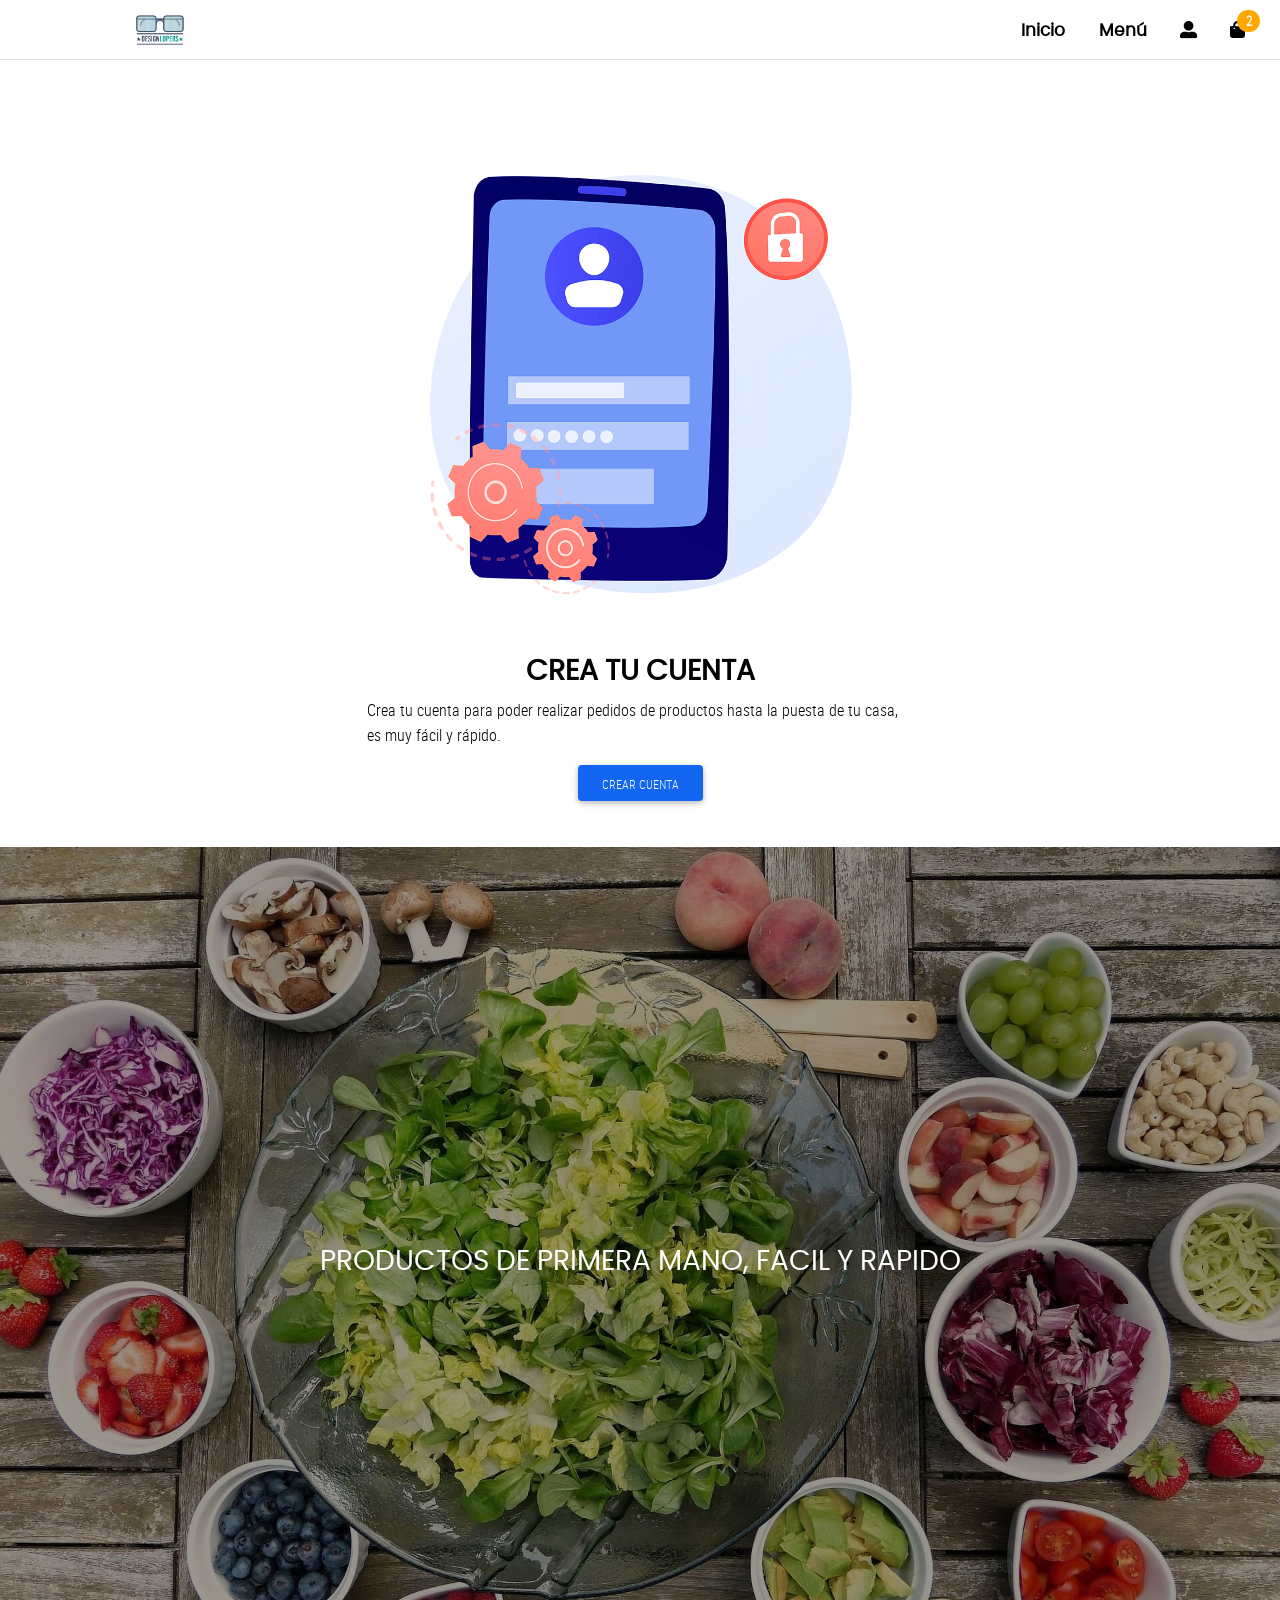
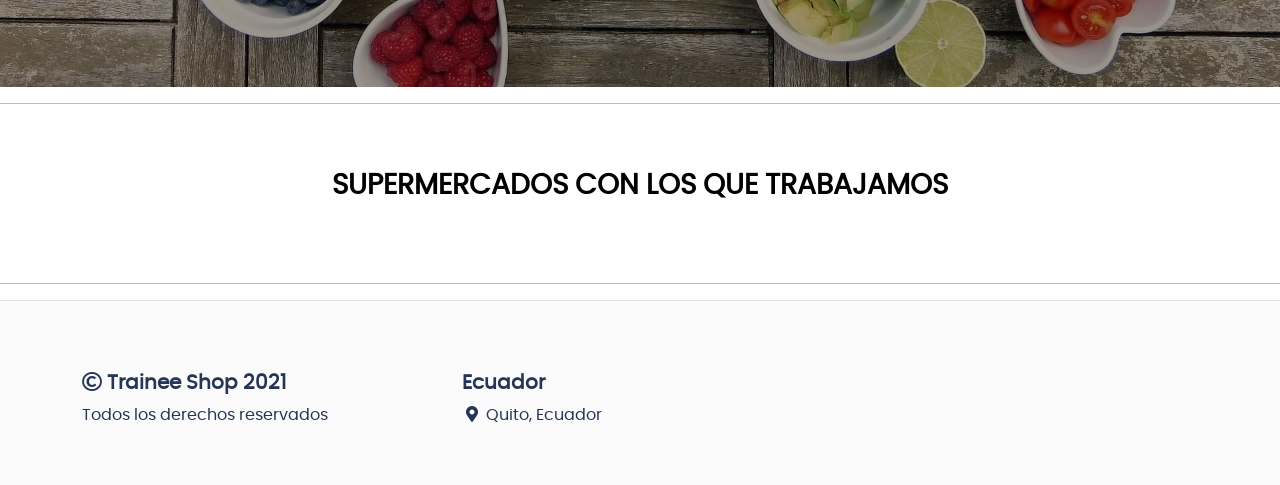
<file: index.html>
<!DOCTYPE html>
<html lang="es">

<head>
	<meta charset="UTF-8">
	<meta name="viewport"
		content="width=device-width, user-scalable=no, initial-scale=1.0, maximum-scale=1.0, minimum-scale=1.0">
	<title>Trainee Shop</title>

	<!-- Normalize V8.0.1 -->
	<link rel="stylesheet" href="./css/normalize.css">

	<!-- MDBootstrap V5 -->
	<link rel="stylesheet" href="./css/mdb.min.css">

	<!-- Font Awesome V5.15.1 -->
	<link rel="stylesheet" href="./css/all.css">

	<!-- Sweet Alert V10.13.0 -->
	<script src="./js/sweetalert2.js"></script>

	<!-- General Styles -->
	<link rel="stylesheet" href="./css/style.css">

</head>

<body onload="isLogedIn()">

	<!-- Header -->
	<header class="header full-box">
		<div class="header-brand text-center full-box">
			<a href="index.html">
				<img src="./assets/img/logo.png" alt="logo" class="img-fluid">
			</a>
		</div>

		<div class="header-options full-box">
			<nav class="header-navbar full-box poppins-regular font-weight-bold">
				<ul class="list-unstyled full-box">
					<li>
						<a href="index.html">Inicio<span class="full-box"></span></a>
					</li>
					<li>
						<a href="menu.html">Menú<span class="full-box"></span></a>
					</li>
				</ul>
			</nav>
			<div class="header-button full-box text-center btn-login-menu" id="icon-login">
				<i class="fas fa-user-alt" onclick="show_popup_login()" data-mdb-toggle="tooltip"
					data-mdb-placement="bottom" title="Login"></i>
				<div class="div-bordered popup-login">

					<!-- Inicio de sesion -->
					<div id="login">
						<span class="text-center poppins-regular font-weight-bold">Inicio de sesión</span>
						<form class="full-box" action="" id="miForm">
							<div class="form-outline mb-4">
								<input type="text" class="form-control" name="login_email_cliente" id="login_email"
									maxlength="10" required="" placeholder="Cédula">
							</div>
							<div class="form-outline mb-4">
								<input type="password" class="form-control" name="login_clave_cliente"
									id="login_password" required="" placeholder="Contraseña">
							</div>
							<p class="text-center">
								<button class="btn btn-info btn-sm w-100" onclick="login();show_popup_login()">Iniciar
									sesión</button>
							</p>
						</form>
						<hr>
						<p class="text-center full-box">¿No tienes cuenta? <a href="registration.html">Regístrate
								aquí</a>
						</p>
					</div>

					<!-- Cerrar sesion -- -->
					<div id="logout">

						<div class="text-center full-box">
							<i class="fas fa-user-circle fa-4x"></i>
						</div>
						<!-- <span class="poppins-regular font-weight-bold">Nombre de usuario</span> -->
						<form class="full-box" action="">
							<button onclick="logout()" class="btn btn-raised btn-primary btn-sm w-100"><i
									class="fas fa-door-open fa-fw"></i>
								&nbsp; Cerrar sesión</button>
						</form>

					</div>
				</div>
			</div>
			<a href="bag.html" class="header-button full-box text-center" data-mdb-toggle="tooltip"
				data-mdb-placement="bottom" title="Carrito">
				<i class="fas fa-shopping-bag"></i>
				<span class="badge bg-warning rounded-pill bag-count">2</span>
			</a>
		</div>
	</header>

	<div class="container container-web-page">
		<div class="row justify-content-md-center">
			<div class="col-12 col-md-6">
				<figure class="full-box">
					<img src="./assets/img/registration.png" alt="registration" class="img-fluid">
				</figure>
			</div>
			<div class="w-100"></div>
			<div class="col-12 col-md-6">
				<h3 class="text-center text-uppercase poppins-regular font-weight-bold">Crea tu cuenta</h3>
				<p class="text-justify">
					Crea tu cuenta para poder realizar pedidos de productos hasta la puesta de tu casa, es muy fácil y
					rápido.
				</p>
				<p class="text-center">
					<a href="registration.html" class="btn btn-primary">Crear cuenta</a>
				</p>
			</div>
		</div>
	</div>

	<!-- Content -->
	<div class="banner">
		<div class="banner-body">
			<h3 class="text-uppercase">Productos de primera mano, facil y rapido</h3>
			<!-- <p>Los mejores platillos y la mejor calidad los encuentras en RESTAURANTE</p>
			<a href="menu.html" class="btn btn-warning"><i class="fas fa-hamburger fa-fw"></i> &nbsp; Ir al menu</a> -->
		</div>
	</div>
	<hr>
	<div class="container-fluid container-web-page">
		<h3 class="text-center text-uppercase poppins-regular font-weight-bold">Supermercados con los que trabajamos
		</h3>
		<div class="container-cards full-box" id="supermarkets">

			<!-- Aqui van las tarjetas de los supermercados -->

		</div>
		<br>

	</div>

	<hr>

	<!-- Footer -->
	<footer class="footer">
		<div class="container">
			<div class="row">
				<div class="col-12 col-md-4">
					<ul class="list-unstyled">
						<li>
							<h5 class="font-weight-bold"><i class="far fa-copyright"></i> Trainee Shop 2021</h5>
						</li>
						<li> Todos los derechos reservados </li>
					</ul>
				</div>
				<div class="col-12 col-md-4">
					<ul class="list-unstyled">
						<li>
							<h5 class="font-weight-bold">Ecuador</h5>
						</li>
						<li><i class="fas fa-map-marker-alt fa-fw"></i> Quito, Ecuador</li>
					</ul>
				</div>
			</div>
		</div>
	</footer>

	<script src="./js/showMarkets.js"></script>
	<!-- MDBootstrap V5 -->
	<script src="./js/mdb.min.js"></script>

	<!-- General scripts -->
	<script src="./js/main.js"></script>
</body>

</html>
</file>
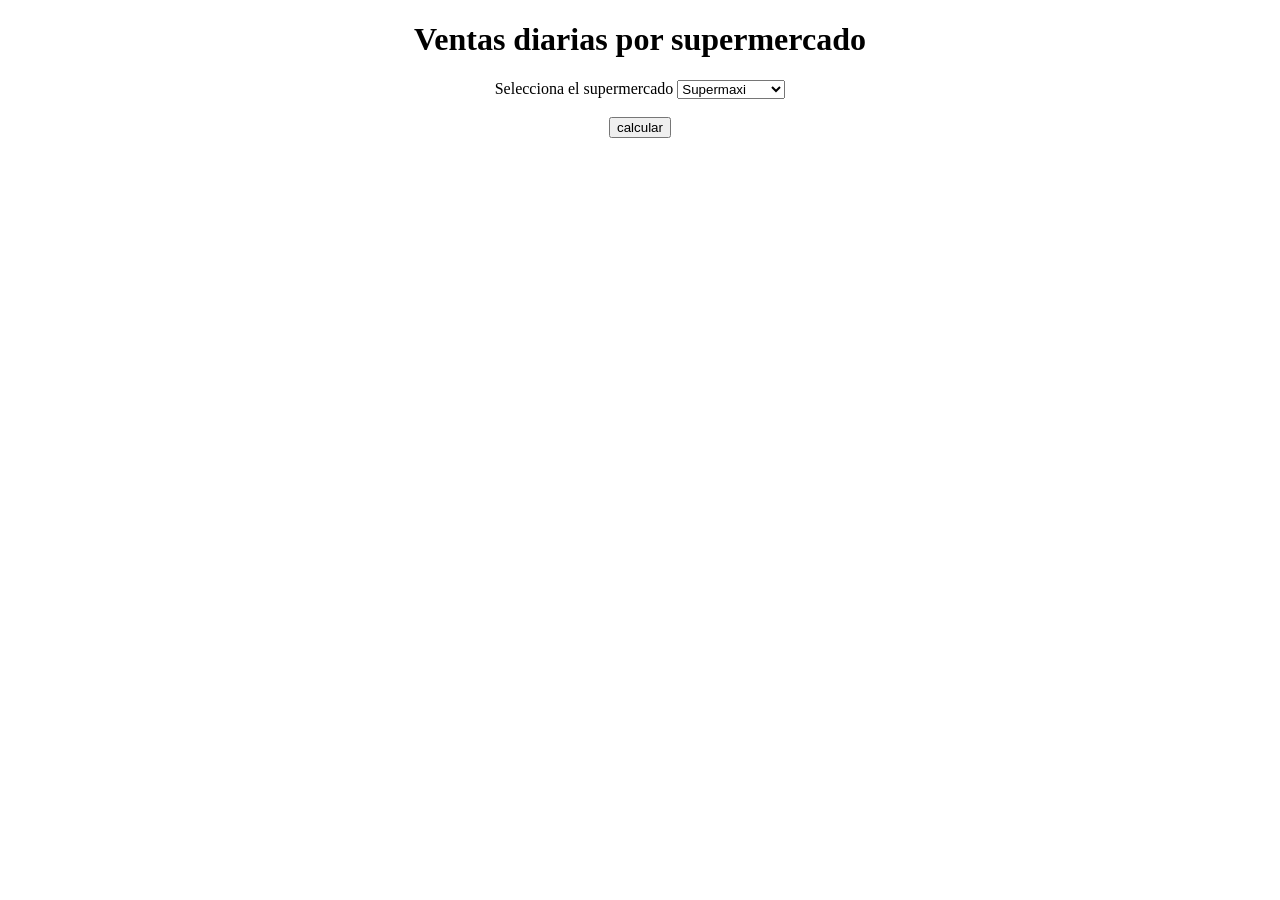
<file: admin.html>
<!DOCTYPE html>
<html lang="en">

<head>
    <meta charset="UTF-8">
    <meta http-equiv="X-UA-Compatible" content="IE=edge">
    <meta name="viewport" content="width=device-width, initial-scale=1.0">
    <title>Document</title>
</head>

<body style="text-align: center;">
    <h1>Ventas diarias por supermercado</h1>



    <label for="cars">Selecciona el supermercado</label>
    <select name="cars" id="cars">
        <option value="1">Supermaxi</option>
        <option value="2">Mi comisariato</option>
        <option value="3">Tia</option>
        <option value="4">Aki</option>
    </select>
    <br><br>
    <button onclick="valor()">
        calcular
    </button>


    <p id="resultado"></p>

    <script>
        function valor() {
            var supermarket = document.getElementById("cars").value;
            console.log(supermarket);
            var request = new XMLHttpRequest()

            request.open('GET', 'https://4ffc-200-7-247-3.ngrok.io/venta/supermecado/' + supermarket, true)
            request.onload = function () {
                // Begin accessing JSON data here
                if (request.status == 500) {
                    document.getElementById("resultado").textContent = "El supermercado no ha realizado ninguna venta el día de hoy";
                } else {
                    document.getElementById("resultado").textContent = "Valor: " + request.responseText;
                }
            }

            request.send()

        }
    </script>
</body>

</html>
</file>
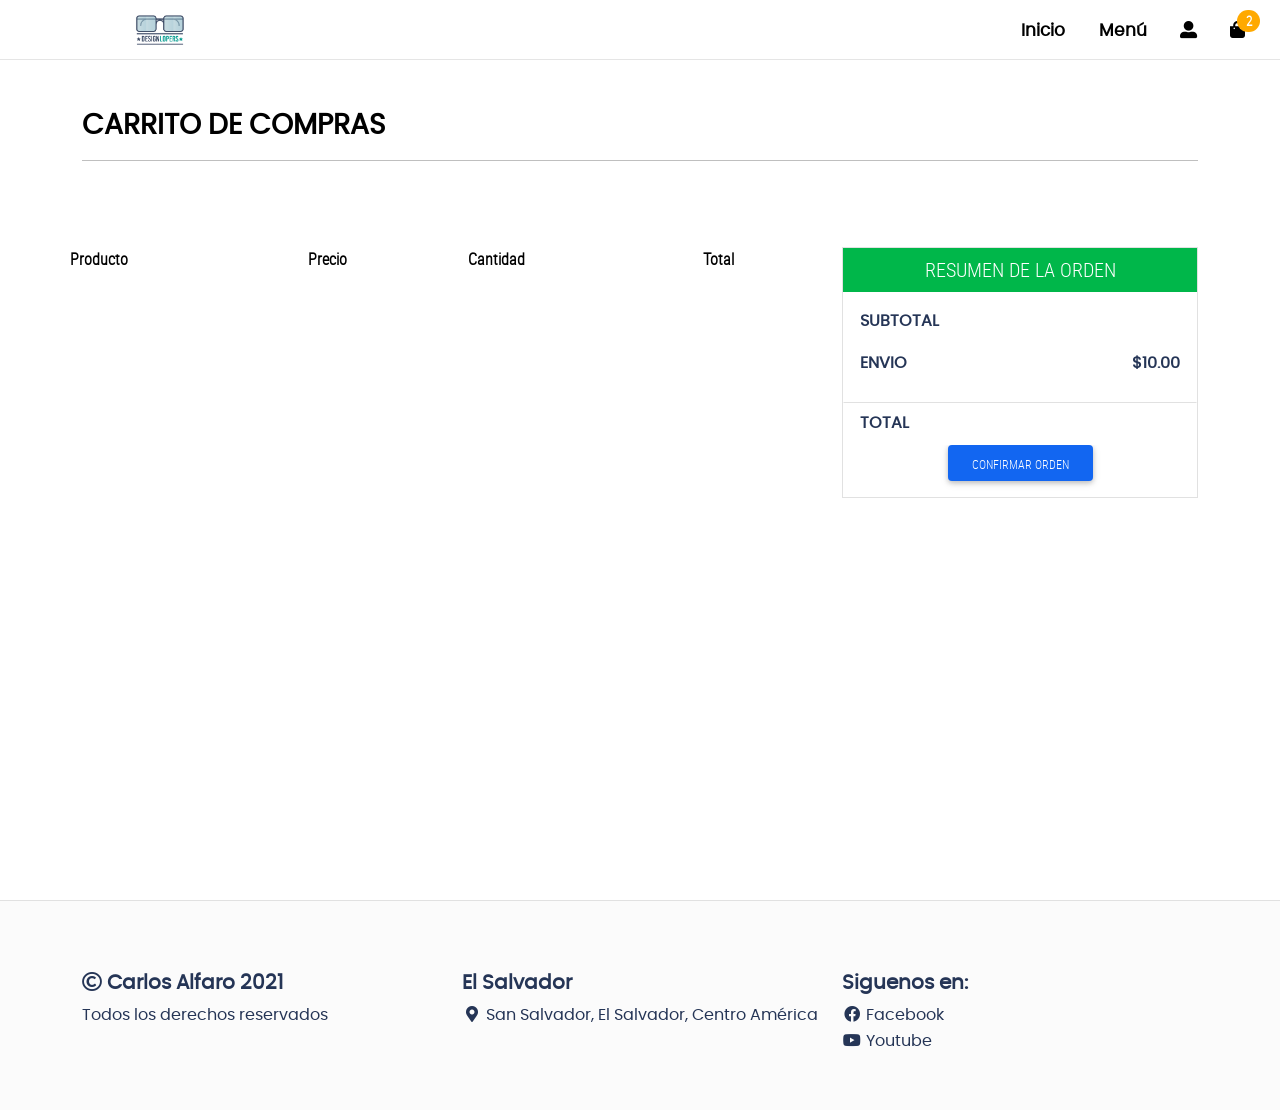
<file: bag.html>
<!DOCTYPE html>
<html lang="es">

<head>
	<meta charset="UTF-8">
	<link href="https://fonts.googleapis.com/css?family=Montserrat:300,400,600|Open+Sans" rel="stylesheet"> 
	<link rel="stylesheet" href="https://use.fontawesome.com/releases/v5.5.0/css/all.css">
	
	<title>Pagos</title>
	<meta name="viewport"
		content="width=device-width, user-scalable=no, initial-scale=1.0, maximum-scale=1.0, minimum-scale=1.0">
	<title>Restaurant</title>

	<!-- Normalize V8.0.1 -->
	<link rel="stylesheet" href="./css/normalize.css">

	<!-- MDBootstrap V5 -->
	<link rel="stylesheet" href="./css/mdb.min.css">

	<!-- Font Awesome V5.15.1 -->
	<link rel="stylesheet" href="./css/all.css">

	<!-- Sweet Alert V10.13.0 -->
	<script src="./js/sweetalert2.js"></script>

	<!-- General Styles -->
	<link rel="stylesheet" href="./css/style.css">

	<!-- General scripts -->
	<script src="./js/main.js" ></script>

</head>

<body onload="isLogedIn()">

	<!-- Header -->
	<header class="header full-box">
		<div class="header-brand text-center full-box">
			<a href="index.html">
				<img src="./assets/img/logo.png" alt="logo" class="img-fluid">
			</a>
		</div>

		<div class="header-options full-box">
			<nav class="header-navbar full-box poppins-regular font-weight-bold">
				<ul class="list-unstyled full-box">
					<li>
						<a href="index.html">Inicio<span class="full-box"></span></a>
					</li>
					<li>
						<a href="menu.html">Menú<span class="full-box"></span></a>
					</li>
				</ul>
			</nav>
			<div class="header-button full-box text-center btn-login-menu">
				<i class="fas fa-user-alt" onclick="show_popup_login()" data-mdb-toggle="tooltip"
					data-mdb-placement="bottom" title="Login"></i>
				<div class="div-bordered popup-login">

					<div id="login">
						<span class="text-center poppins-regular font-weight-bold">Inicio de sesión</span>
						<form class="full-box" action="" id="miForm">
							<div class="form-outline mb-4">
								<input type="text" class="form-control" name="login_email_cliente" id="login_email"
									maxlength="10" required="" placeholder="Cédula">
							</div>
							<div class="form-outline mb-4">
								<input type="password" class="form-control" name="login_clave_cliente"
									id="login_password" required="" placeholder="Contraseña">
							</div>
							<p class="text-center">
								<button class="btn btn-info btn-sm w-100" onclick="login();show_popup_login()">Iniciar
									sesión</button>
							</p>
						</form>
						<hr>
						<p class="text-center full-box">¿No tienes cuenta? <a href="registration.html">Regístrate
								aquí</a>
						</p>
					</div>

					<!-- Cerrar sesion -- -->
					<div id="logout">

						<div class="text-center full-box">
							<i class="fas fa-user-circle fa-4x"></i>
						</div>
						<!-- <span class="poppins-regular font-weight-bold">Nombre de usuario</span> -->
						<form class="full-box" action="">
							<button onclick="logout()" class="btn btn-raised btn-primary btn-sm w-100"><i
									class="fas fa-door-open fa-fw"></i>
								&nbsp; Cerrar sesión</button>
						</form>

					</div>

				</div>
			</div>
			<a href="bag.html" class="header-button full-box text-center" data-mdb-toggle="tooltip"
				data-mdb-placement="bottom" title="Carrito">
				<i class="fas fa-shopping-bag"></i>
				<span class="badge bg-warning rounded-pill bag-count">2</span>
			</a>
		</div>
	</header>


	<!-- Content -->
	<section class="container-cart ">
		<div class="container container-web-page">
			<h3 class="font-weight-bold poppins-regular text-uppercase">Carrito de compras</h3>
			<hr>
		</div>

		<div class="container" style="padding-top: 40px;">

			<div class="row">
				<div class="col-12 col-md-7 col-lg-8">
					<div class="row">
						<table id="result">
							<tr>
								<th>Producto</th>
								<th>Precio</th>
								<th>Cantidad</th>
								<th>Total</th>
							</tr>
						</table>
					</div>
				</div>
				<div class="col-12 col-md-5 col-lg-4">
					<div class="full-box div-bordered">
						<h5 class="text-center text-uppercase bg-success" style="color: #FFF; padding: 10px 0;">Resumen
							de la orden</h5>
						<ul class="list-group bag-details">
							<a
								class="list-group-item d-flex justify-content-between align-items-center text-uppercase poppins-regular font-weight-bold">
								Subtotal
								<span id="subtotal"></span>
							</a>
							<a
								class="list-group-item d-flex justify-content-between align-items-center text-uppercase poppins-regular font-weight-bold">
								Envio
								<span>$10.00</span>
							</a>
							<a class="list-group-item d-flex justify-content-between align-items-center"
								style="border-bottom: 1px solid #E1E1E1;"></a>
							<a
								class="list-group-item d-flex justify-content-between align-items-center text-uppercase poppins-regular font-weight-bold">
								Total
								<span id="total"></span>
							</a>
						</ul>
						<p class="text-center">
							<button id="btn-abrir-popup" type="button" class="btn btn-primary" >Confirmar orden</button>
						</p>
					</div>
				</div>
			</div>


		</div>

		<!-- Carrito vacio --
	    <div class="container">
	        <p class="text-center" ><i class="fas fa-shopping-bag fa-5x"></i></p>
	        <h4 class="text-center poppins-regular font-weight-bold" >Carrito de compras vacío</h4>
	    </div> -->
	</section>

	<!-- Footer -->
	<footer class="footer">
		<div class="container">
			<div class="row">
				<div class="col-12 col-md-4">
					<ul class="list-unstyled">
						<li>
							<h5 class="font-weight-bold"><i class="far fa-copyright"></i> Carlos Alfaro 2021</h5>
						</li>
						<li> Todos los derechos reservados </li>
					</ul>
				</div>
				<div class="col-12 col-md-4">
					<ul class="list-unstyled">
						<li>
							<h5 class="font-weight-bold">El Salvador</h5>
						</li>
						<li><i class="fas fa-map-marker-alt fa-fw"></i> San Salvador, El Salvador, Centro América</li>
					</ul>
				</div>
				<div class="col-12 col-md-4">
					<ul class="list-unstyled">
						<li>
							<h5 class="font-weight-bold">Siguenos en:</h5>
						</li>
						<li>
							<a href="https://es-la.facebook.com/CarlosAlfaroES/" class="footer-link" target="_blank">
								<i class="fab fa-facebook fa-fw"></i> Facebook
							</a>
						</li>

						<li>
							<a href="https://www.youtube.com/c/CarlosAlfaro007" class="footer-link" target="_blank">
								<i class="fab fa-youtube fa-fw"></i>
								Youtube
							</a>
						</li>
					</ul>
				</div>
			</div>
		</div>
	</footer>
	<div class="overlay" id="overlay">
		<div class="popup" id="popup">
			<a href="#" id="btn-cerrar-popup" class="btn-cerrar-popup"><i class="fas fa-times"></i></a>
			<h4>Su Factura</h4>
			<form action="">
				<div class="contenedor-inputs">
					<p>Cliente: <input type="text" name="nombre" size="5">
					<p>Dirección: <input type="text" name="nombre" size="5"></p>
					<p>Valor a pagar: <input type="text" name="nombre" size="5"></p>
					<p>Tipo de pago:

					
						<input type="radio" name="boton" value="1">Debito bancario<br>
						<input type="radio" name="boton" value="2">tarjetas<br>
					

					
							<select name="menu" >
								<option>tarjeta de debito</option>
								<option>tarjeta corriente</option>
								
							  </select>
	
					
				</div>
				<input type="submit" class="btn-submit" value="Pagar">
			</form>
		</div>
	</div>

	<script>
		var resultado = JSON.parse(localStorage['carrito']);
		var subtotal = 0;


		resultado.forEach(element => {
			subtotal = subtotal + (element.price * element.count);
			console.log(element);
			var carrito = document.getElementById("result");
			var fila = document.createElement("tr");
			var col1 = document.createElement("th");
			col1.textContent = element.name;
			var col2 = document.createElement("th");
			col2.textContent = element.price;
			var col3 = document.createElement("th");
			col3.textContent = element.count;
			var col4 = document.createElement("th");
			col4.textContent = element.total;

			carrito.appendChild(fila);
			fila.appendChild(col1);
			fila.appendChild(col2);
			fila.appendChild(col3);
			fila.appendChild(col4);

		});
		console.log(subtotal);
		document.getElementById("subtotal").innerHTML = "$ " + subtotal;
		var total = subtotal + 10;
		document.getElementById("total").innerHTML = "$ " + total;
	</script>
	<!-- MDBootstrap V5 -->
	<script src="./js/mdb.min.js"></script>


	<!-- General scripts -->
	<script src="./js/main.js"></script>
</body>

</html>
</file>
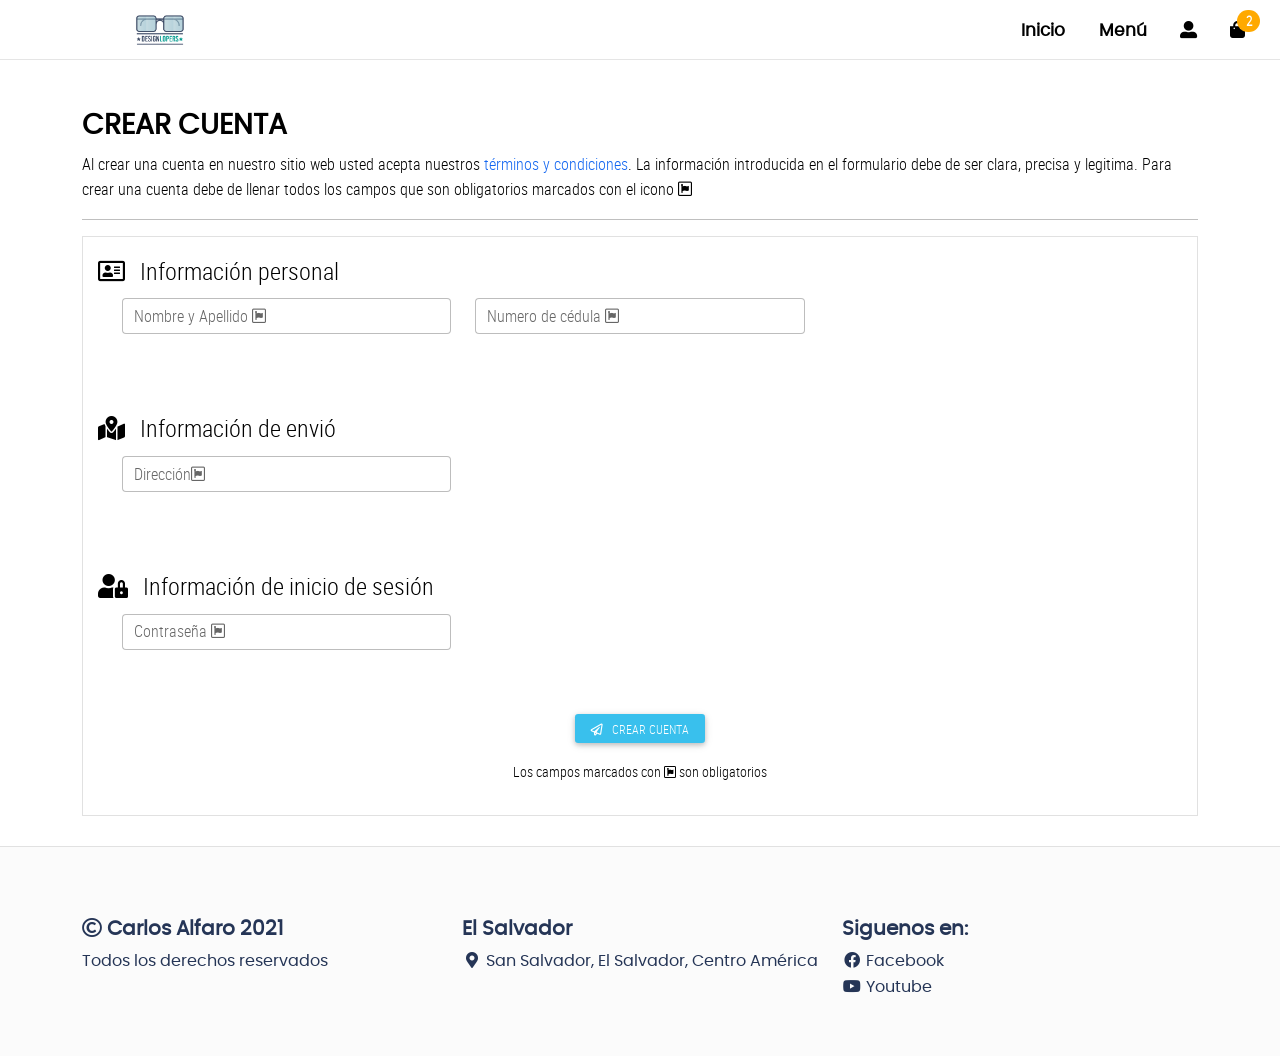
<file: registration.html>
<!DOCTYPE html>
<html lang="es">

<head>
	<meta charset="UTF-8">
	<meta name="viewport"
		content="width=device-width, user-scalable=no, initial-scale=1.0, maximum-scale=1.0, minimum-scale=1.0">
	<!-- <meta http-equiv="Content-Security-Policy" content="upgrade-insecure-requests"> -->

	<title>Restaurant</title>

	<!-- Normalize V8.0.1 -->
	<link rel="stylesheet" href="./css/normalize.css">

	<!-- MDBootstrap V5 -->
	<link rel="stylesheet" href="./css/mdb.min.css">

	<!-- Font Awesome V5.15.1 -->
	<link rel="stylesheet" href="./css/all.css">

	<!-- Sweet Alert V10.13.0 -->
	<script src="./js/sweetalert2.js"></script>

	<!-- General Styles -->
	<link rel="stylesheet" href="./css/style.css">

</head>

<body onload="isLogedIn()">

	<!-- Header -->
	<header class="header full-box">
		<div class="header-brand text-center full-box">
			<a href="index.html">
				<img src="./assets/img/logo.png" alt="logo" class="img-fluid">
			</a>
		</div>

		<div class="header-options full-box">
			<nav class="header-navbar full-box poppins-regular font-weight-bold">
				<ul class="list-unstyled full-box">
					<li>
						<a href="index.html">Inicio<span class="full-box"></span></a>
					</li>
					<li>
						<a href="menu.html">Menú<span class="full-box"></span></a>
					</li>
				</ul>
			</nav>
			<div class="header-button full-box text-center btn-login-menu">
				<i class="fas fa-user-alt" onclick="show_popup_login()" data-mdb-toggle="tooltip"
					data-mdb-placement="bottom" title="Login"></i>
				<div class="div-bordered popup-login">

					<div id="login">
						<span class="text-center poppins-regular font-weight-bold">Inicio de sesión</span>
						<form class="full-box" action="" id="miForm">
							<div class="form-outline mb-4">
								<input type="text" class="form-control" name="login_email_cliente" id="login_email"
									maxlength="10" required="" placeholder="Cédula">
							</div>
							<div class="form-outline mb-4">
								<input type="password" class="form-control" name="login_clave_cliente"
									id="login_password" required="" placeholder="Contraseña">
							</div>
							<p class="text-center">
								<button class="btn btn-info btn-sm w-100" onclick="login();show_popup_login()">Iniciar
									sesión</button>
							</p>
						</form>
						<hr>
						<p class="text-center full-box">¿No tienes cuenta? <a href="registration.html">Regístrate
								aquí</a>
						</p>
					</div>

					<!-- Cerrar sesion -- -->
					<div id="logout">

						<div class="text-center full-box">
							<i class="fas fa-user-circle fa-4x"></i>
						</div>
						<!-- <span class="poppins-regular font-weight-bold">Nombre de usuario</span> -->
						<form class="full-box" action="">
							<button onclick="logout()" class="btn btn-raised btn-primary btn-sm w-100"><i
									class="fas fa-door-open fa-fw"></i>
								&nbsp; Cerrar sesión</button>
						</form>

					</div>

				</div>
			</div>
			<a href="bag.html" class="header-button full-box text-center" data-mdb-toggle="tooltip"
				data-mdb-placement="bottom" title="Carrito">
				<i class="fas fa-shopping-bag"></i>
				<span class="badge bg-warning rounded-pill bag-count">2</span>
			</a>
		</div>
	</header>


	<!-- Content -->
	<div class="container container-web-page">
		<h3 class="font-weight-bold poppins-regular text-uppercase">Crear cuenta</h3>
		<p class="text-justify">Al crear una cuenta en nuestro sitio web usted acepta nuestros <a href="#">términos y
				condiciones</a>. La información introducida en el formulario debe de ser clara, precisa y legitima. Para
			crear una cuenta debe de llenar todos los campos que son obligatorios marcados con el icono <i
				class="fab fa-font-awesome-alt"></i></p>
		<hr>
		<div class="row">
			<div class="col-12">
				<form class="div-bordered" action="" style="padding: 15px;" id="miFormR">

					<fieldset>
						<legend><i class="far fa-address-card"></i> &nbsp; Información personal</legend>
						<div class="container-fluid">
							<div class="row">
								<div class="col-12 col-md-4">
									<div class="form-outline mb-4">
										<input type="text" pattern="[a-zA-ZáéíóúÁÉÍÓÚñÑ ]{4,35}" class="form-control"
											name="cliente_nombre_reg" id="name" maxlength="35">
										<label for="cliente_nombre" class="form-label">Nombre y Apellido <i
												class="fab fa-font-awesome-alt"></i></label>
									</div>
								</div>

								<div class="col-12 col-md-4">
									<div class="form-outline mb-4">
										<input type="text" pattern="[a-zA-Z0-9-]{7,30}" class="form-control"
											name="cliente_numero_documento_reg" id="cedula" maxlength="10">
										<label for="cliente_numero_documento" class="form-label">Numero de cédula <i
												class="fab fa-font-awesome-alt"></i></label>
									</div>
								</div>


							</div>
						</div>
					</fieldset>

					<br><br>

					<fieldset>
						<legend><i class="fas fa-map-marked-alt"></i> &nbsp; Información de envió</legend>
						<div class="container-fluid">
							<div class="row">
								<div class="col-12 col-md-4">
									<div class="form-outline mb-4">
										<input type="text" pattern="[a-zA-ZáéíóúÁÉÍÓÚñÑ ]{4,30}" class="form-control"
											name="cliente_provincia_reg" id="direction" maxlength="30">
										<label for="cliente_provincia" class="form-label">Dirección<i
												class="fab fa-font-awesome-alt"></i></label>
									</div>
								</div>

							</div>
						</div>
					</fieldset>

					<br><br>

					<fieldset>
						<legend><i class="fas fa-user-lock"></i> &nbsp; Información de inicio de sesión</legend>
						<div class="container-fluid">
							<div class="row">
								<div class="col-12 col-md-4">
									<div class="form-outline mb-4">
										<input type="password" class="form-control" name="password" id="password"
											pattern="[a-zA-Z0-9$@.-]{7,100}" maxlength="100">
										<label for="cliente_clave_1" class="form-label">Contraseña <i
												class="fab fa-font-awesome-alt"></i></label>
									</div>
								</div>
							</div>
						</div>
					</fieldset>

					<p class="text-center" style="margin-top: 40px;">
						<button type="submit" class="btn btn-info btn-sm" onclick="signUp()"><i
								class="far fa-paper-plane"></i> &nbsp;
							CREAR CUENTA</button>
					</p>
					<p class="text-center">
						<small>Los campos marcados con <i class="fab fa-font-awesome-alt"></i> son obligatorios</small>
					</p>
				</form>
			</div>
		</div>
	</div>


	<!-- Footer -->
	<footer class="footer">
		<div class="container">
			<div class="row">
				<div class="col-12 col-md-4">
					<ul class="list-unstyled">
						<li>
							<h5 class="font-weight-bold"><i class="far fa-copyright"></i> Carlos Alfaro 2021</h5>
						</li>
						<li> Todos los derechos reservados </li>
					</ul>
				</div>
				<div class="col-12 col-md-4">
					<ul class="list-unstyled">
						<li>
							<h5 class="font-weight-bold">El Salvador</h5>
						</li>
						<li><i class="fas fa-map-marker-alt fa-fw"></i> San Salvador, El Salvador, Centro América</li>
					</ul>
				</div>
				<div class="col-12 col-md-4">
					<ul class="list-unstyled">
						<li>
							<h5 class="font-weight-bold">Siguenos en:</h5>
						</li>
						<li>
							<a href="https://es-la.facebook.com/CarlosAlfaroES/" class="footer-link" target="_blank">
								<i class="fab fa-facebook fa-fw"></i> Facebook
							</a>
						</li>

						<li>
							<a href="https://www.youtube.com/c/CarlosAlfaro007" class="footer-link" target="_blank">
								<i class="fab fa-youtube fa-fw"></i>
								Youtube
							</a>
						</li>
					</ul>
				</div>
			</div>
		</div>
	</footer>


	<!-- MDBootstrap V5 -->
	<script src="./js/mdb.min.js"></script>

	<!-- General scripts -->
	<script src="./js/main.js"></script>
</body>

</html>
</file>
<file: css/style.css>
@font-face{
    font-family: 'roboto_medium_regular';
    src: url('../webfonts/roboto-medium-webfont.woff2') format('woff2'),
         url('../webfonts/roboto-medium-webfont.woff') format('woff');
    font-weight: normal;
    font-style: normal;

}

@font-face{
    font-family: 'roboto_condensed_light';
    src: url('../webfonts/robotocondensed-light-webfont.woff2') format('woff2'),
         url('../webfonts/robotocondensed-light-webfont.woff') format('woff'),
         url('../webfonts/robotocondensed-light-webfont.ttf') format('truetype');
    font-weight: normal;
    font-style: normal;
}

@font-face{
    font-family: 'roboto_condensed_regular';
    src: url('../webfonts/robotocondensed-regular-webfont.woff2') format('woff2'),
         url('../webfonts/robotocondensed-regular-webfont.woff') format('woff');
    font-weight: normal;
    font-style: normal;

}

@font-face{
	font-family: 'poppinsregular';
	src: url('../webfonts/popins/poppins-regular-webfont.eot');
	src: url('../webfonts/popins/poppins-regular-webfont.woff2') format('woff2'),
		 url('../webfonts/popins/poppins-regular-webfont.woff') format('woff'),
		 url('../webfonts/popins/poppins-regular-webfont.ttf') format('truetype');
	font-weight: normal;
	font-style: normal;
}

:root{
	--color-one: #F5F5F5;
	--color-two: #24292E;
	--color-three: #EC5252;

	--form-color: #14111A;

	--accent-color: #253556;
	--border-color: #D8D8D8;
	
	--header-height: 60px;
}

body,html{
	font-family: 'roboto_condensed_light';
	width: 100%;
	height: 100%;
	background-color: #FFF;
	color: var(--bs-black);
	font-size: 16px;
}

.full-box{
	margin: 0;
	padding: 0;
	box-sizing: border-box;
	width: 100%;
}

.div-bordered{
	border: 1px solid #E1E1E1;
}
/*----------  Text Styles  ----------*/
.roboto-medium{
	font-family: 'roboto_medium_regular';
}
.roboto-condensed-light{
	font-family: 'roboto_condensed_light';
}
.roboto-condensed-regular{
	font-family: 'roboto_condensed_regular';
}
.poppins-regular{
	font-family: 'poppinsregular';
}

/*=========== barra de navegación (web) ===========*/
.header,
.header-brand,
.header-options,
.header-navbar,
.header-button{
	height: var(--header-height);
	transition: all .3s ease-in-out;
	box-sizing: border-box;
}
.header{
	background-color: #FFF;
	border-bottom: 1px solid rgba(0, 0, 0, .1);
	position: relative;
	color: var(--bs-black);
}
.header-brand,
.header-options{
	position: absolute;
	top: 0;
}
.header-brand{
	width: 25%;
	left: 0;
}
.header-brand img{
	margin-top: 4px;
	max-width: calc(var(--header-height) - 8px);
}
.header-options{
	width: 75%;
	right: 0;
	padding-right: 20px;
	text-align: right;
}
.header-navbar{
	display: inline-block;
	width: auto;
	padding-top: 0;
	margin-top: 0;
}
.header-navbar ul,
.header-navbar ul li,
.header-navbar ul li a{
	width: auto;
	padding-top: 0;
	margin-top: 0;
}
.header-navbar ul li,
.header-navbar ul li a,
.header-button,
.header-button > i{
	display: inline-block;
	height: var(--header-height);
	line-height: var(--header-height);
	transition: all .3s ease-in-out;
	position: relative;
}
.header-button > i{
	cursor: pointer;
	width: 100%;
}
.header-navbar ul li a{
	padding: 0 15px;
}
.header-navbar ul li a:hover,
.header-button:hover{
	text-decoration: none;
	color: #F93154;
}
.header-navbar ul li a span{
	position: absolute;
	bottom: 0;
	left: 0;
	background-color: transparent;
	height: 5px;
	transition: all .3s ease-in-out;
}
.header-navbar ul li a:hover span{
	background-color: #F93154;
}
.header-button{
	width: calc(var(--header-height) - calc(var(--header-height) / 4));
}
.header-navbar ul li a,
.header-button{
	font-size: calc(var(--header-height) / 3.5);
	color: var(--bs-black);
}
.btn-login-menu{
	user-select: none;
}
.popup-login{
	position: absolute;
	width: 275px;
	height: auto;
	top: calc(var(--header-height) + 8px);
	right: 0;
	background-color: #fff;
	color: var(--bs-black);
	z-index: 99999;
	padding: 15px 7px;
	transition: all .3s ease-in-out;
	opacity: 0;
	pointer-events: none;
}
.popup-login:hover{
	color: var(--bs-black);
}
.popup-login::after,
.popup-login::before{
	bottom: 100%;
	right: 12px;
	border: solid transparent;
	content: " ";
	height: 0;
	width: 0;
	position: absolute;
	pointer-events: none;
}
.popup-login::after{
	border-color: rgba(136, 183, 213, 0);
	border-bottom-color: #fff;
	border-width: 8px;
	margin-right: 0px;
}
.popup-login::before{
	border-color: rgba(194, 225, 245, 0);
	border-bottom-color: #ccc;
	border-width: 9px;
	margin-right: -1px;
}
.popup-login.active{
	opacity: 1;
	pointer-events: inherit;
}
.bag-count{
	position: absolute;
	top: calc(var(--header-height) - (var(--header-height) / 1.2));
	right: 0;
}

/*Estilos del banner*/
.banner{
	height: calc(100vh - var(--header-height));	
	position: relative;
	background-position: center;
	background-image: url('../assets/img/banner_1.jpg');
	background-size: cover;
	animation: banner 15s infinite linear;
}
.banner-body{
	position: relative;
	display: flex;
	justify-content: center;
	align-items: center;
	flex-direction: column;
	height: 100%;
	color: #FFF;
	font-family: 'poppinsregular';
	text-align: center;
}
.banner::before{
	content    : "";
	background : #000000; 
	position   : absolute;
	width      : 100%;
	height     : 100%;
	opacity    : 0.4; 
}
@keyframes banner{
	0%{
		background-image: url('../assets/img/banner_1.jpg');
	}
	33%{
		background-image: url('../assets/img/banner_1.jpg');
	}


	34%{
		background-image: url('../assets/img/banner_2.jpg');
	}
	66%{
		background-image: url('../assets/img/banner_2.jpg');
	}


	67%{
		background-image: url('../assets/img/banner_3.jpg');
	}
	100%{
		background-image: url('../assets/img/banner_3.jpg');
	}

}

/* Footer */
.footer{
	border-top: 1px solid #E1E1E1;
	padding: 70px 0 40px 0;
	font-family: 'poppinsregular', sans-serif;
	background-color: rgb(251, 251, 251);
	color: var(--accent-color);
}
.footer-link{
	text-decoration: none !important;
	color: var(--accent-color);
} 
.footer-link:hover{
	color: var(--accent-color);
}

/* estilos de contenedores web */
.container-web-page{
	padding-top: 50px;
	padding-bottom: 30px;
}


/* estilos cards*/
.container-cards{
	display: flex;
	flex-direction: row;
	flex-wrap: wrap;
	justify-content: center;
}
.container-cards .card{
	width: 300px;
	min-width: 300px;
	margin: 10px 15px;
}
.container-cards .card:hover{
	text-decoration: none;
}
.container-cards .card .card-img-top{
	height: 300px;
}

/* estilos carrito de compras */
.container-cart{
	min-height: calc(100vh - var(--header-height));
	padding-bottom: 30px;
}
.bag-item > figure,
.bag-item > div{
	display: inline-block;
}

.bag-item > figure{
	width: 90px;
	height: 90px;
}
.bag-item > div{
	width: calc(100% - 94px);
}
.bag-details .list-group-item{
	border-color:transparent;
	color: var(--accent-color);
}

/* estilos detalles de platillo */
.galery-details figure{
	width: 100px;
	height: 100px;
	margin: 15px;
	display: inline-block;
}
.galery-details figure a,
.galery-details figure img{
	width: 100%;
	height: 100%;
}


@media (max-width: 576px){
	:root{
		--header-height: 50px;
	}
	.header-brand{
		display: none;
	}
	.header-options{
		width: 100%;
		padding-right: 0;
		text-align: center;
	}
	.header-navbar ul li a,
	.header-button{
		font-size: calc(var(--header-height) / 2.5);
	}
	.header-button{
		width: var(--header-height);
	}
	.container-cards{
		flex-direction: column;
		align-items: center;
	}
	.container-cards .card{
		width: 100%;
		max-width: 300px;
	}
	.container-web-page{
		padding-top: 35px
	}
}

@media (max-width: 767px){
	.bag-item > figure,
	.bag-item > div{
		display: block;
	}
	.bag-item > figure{
		width: 80%;
		height: auto;
		margin: 0 auto;
		margin-bottom: 20px;
	}
	.bag-item > div{
		width: 100%;
	}
}

@media (max-width: 980px){
	.tittle-details{
		padding-top: 50px;
	}
}
</file>
